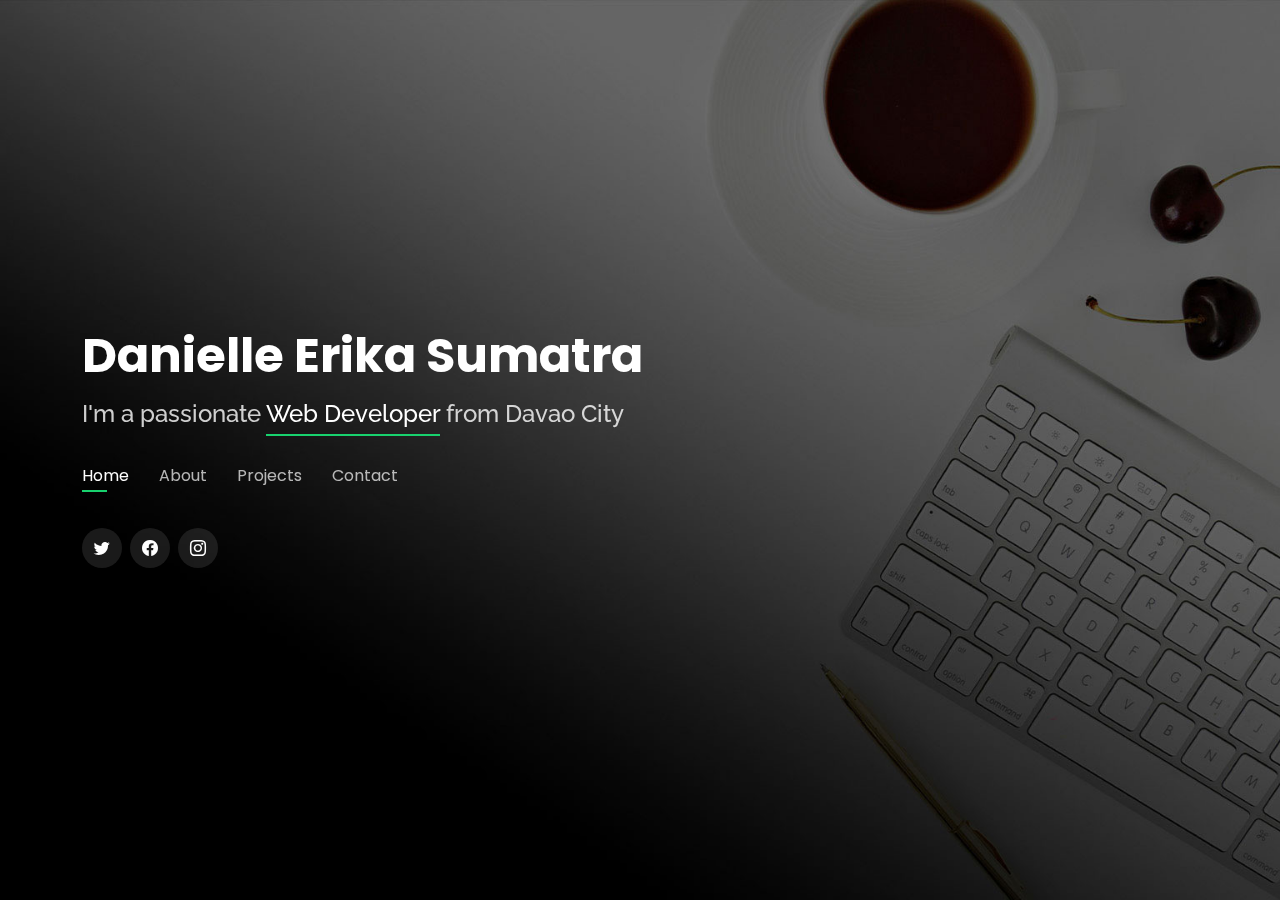
<file: index.html>
<!DOCTYPE html>
<html lang="en">

<head>
  <meta charset="utf-8">
  <meta content="width=device-width, initial-scale=1.0" name="viewport">

  <title>Personal Bootstrap Template</title>
  <meta content="" name="description">
  <meta content="" name="keywords">

  <!-- Favicons -->
  <link href="assets/img/favicon.png" rel="icon">
  <link href="assets/img/apple-touch-icon.png" rel="apple-touch-icon">

  <!-- Google Fonts -->
  <link href="https://fonts.googleapis.com/css?family=Open+Sans:300,300i,400,400i,600,600i,700,700i|Raleway:300,300i,400,400i,500,500i,600,600i,700,700i|Poppins:300,300i,400,400i,500,500i,600,600i,700,700i" rel="stylesheet">

  <!-- Vendor CSS Files -->
  <link href="assets/vendor/bootstrap/css/bootstrap.min.css" rel="stylesheet">
  <link href="assets/vendor/bootstrap-icons/bootstrap-icons.css" rel="stylesheet">
  <link href="assets/vendor/boxicons/css/boxicons.min.css" rel="stylesheet">
  <link href="assets/vendor/glightbox/css/glightbox.min.css" rel="stylesheet">
  <link href="assets/vendor/remixicon/remixicon.css" rel="stylesheet">
  <link href="assets/vendor/swiper/swiper-bundle.min.css" rel="stylesheet">

  <!-- Template Main CSS File -->
  <link href="assets/css/style.css" rel="stylesheet">

  <!-- =======================================================
  * Template Name: Personal
  * Template URL: https://bootstrapmade.com/personal-free-resume-bootstrap-template/
  * Updated: Mar 17 2024 with Bootstrap v5.3.3
  * Author: BootstrapMade.com
  * License: https://bootstrapmade.com/license/
  ======================================================== -->
</head>

<body>

  <!-- ======= Header ======= -->
  <header id="header">
    <div class="container">

      <h1><a href="index.html">Danielle Erika Sumatra</a></h1>
      <!-- Uncomment below if you prefer to use an image logo -->
      <!-- <a href="index.html" class="mr-auto"><img src="assets/img/logo.png" alt="" class="img-fluid"></a> -->
      <h2>I'm a passionate <span>Web Developer</span> from Davao City</h2>

      <nav id="navbar" class="navbar">
        <ul>
          <li><a class="nav-link active" href="#header">Home</a></li>
          <li><a class="nav-link" href="#about">About</a></li>
          <li><a class="nav-link" href="#portfolio">Projects</a></li>
          <li><a class="nav-link" href="#contact">Contact</a></li>
        </ul>
        <i class="bi bi-list mobile-nav-toggle"></i>
      </nav><!-- .navbar -->

      <div class="social-links">
        <a href="https://x.com/ErikaSumatra" target="_blank" class="twitter"><i class="bi bi-twitter"></i></a>
        <a href="https://www.facebook.com/danilleerika.sumatra/?paipv=0&eav=Afb33oWd1m1regZKRNysV-DtY3L5SZ3IUWBatrrFpplivRHPKk-7ZCeq_kKgMK6USbY&_rdr" target="_blank" class="facebook"><i class="bi bi-facebook"></i></a>
        <a href="https://www.instagram.com/ekaaanng/" target="_blank" class="instagram"><i class="bi bi-instagram"></i></a>
      
      </div>

    </div>
  </header><!-- End Header -->



  <!-- ======= About Section ======= -->
  <section id="about" class="about">

    <!-- ======= About Me ======= -->
    <div class="about-me container">

      <div class="section-title">
        <h2>About</h2>
        <p>Learn more about me</p>
      </div>

      <div class="row">
        <div class="col-lg-4" data-aos="fade-right">
          <img src="assets/img/me.jpg" class="img-fluid" alt="">
        </div>
        <div class="col-lg-8 pt-4 pt-lg-0 content" data-aos="fade-left">
          <h3> Web Developer &amp; Graphic Designer</h3>
          <br>
    
          <div class="row">
            <div class="col-lg-6">
              <ul>
                <li><i class="bi bi-chevron-right"></i> <strong>Birthday:</strong> <span>04 November 2001</span></li>
                <li><i class="bi bi-chevron-right"></i> <strong>Website:</strong> <span>www.example.com</span></li>
                <li><i class="bi bi-chevron-right"></i> <strong>Phone:</strong> <span>+123 456 7890</span></li>
                <li><i class="bi bi-chevron-right"></i> <strong>City:</strong> <span>Davao City</span></li>
              </ul>
            </div>
            <div class="col-lg-6">
              <ul>
                <li><i class="bi bi-chevron-right"></i> <strong>Age:</strong> <span>22</span></li>
                <li><i class="bi bi-chevron-right"></i> <strong>Degree:</strong> <span>BSIT</span></li>
                <li><i class="bi bi-chevron-right"></i> <strong>Email:</strong> <span>sumatra.danielleerika@gmail.com</span></li>
                <li><i class="bi bi-chevron-right"></i> <strong>Freelance:</strong> <span>Available</span></li>
              </ul>
            </div>
          </div>
          <br>
          <p>
            As an IT student involves showcasing my problem-solving skills and understanding of digital systems. As a graphic designer, it means demonstrating my Creativity in Visual Storytelling and Design.
          </p>
        </div>
      </div>

    </div><!-- End About Me -->


    <!-- ======= Skills  ======= -->
    <div class="skills container">

      <div class="section-title">
        <h2>Skills</h2>
      </div>

      <div class="row skills-content">

        <div class="col-lg-6">

          <div class="progress">
            <span class="skill">HTML <i class="val">80%</i></span>
            <div class="progress-bar-wrap">
              <div class="progress-bar" role="progressbar" aria-valuenow="80" aria-valuemin="0" aria-valuemax="100"></div>
            </div>
          </div>

          <div class="progress">
            <span class="skill">CSS <i class="val">50%</i></span>
            <div class="progress-bar-wrap">
              <div class="progress-bar" role="progressbar" aria-valuenow="50" aria-valuemin="0" aria-valuemax="100"></div>
            </div>
          </div>

          <div class="progress">
            <span class="skill">JAVA <i class="val">60%</i></span>
            <div class="progress-bar-wrap">
              <div class="progress-bar" role="progressbar" aria-valuenow="60" aria-valuemin="0" aria-valuemax="100"></div>
            </div>
          </div>

        </div>

        <div class="col-lg-6">

          <div class="progress">
            <span class="skill">Abode Illustrator<i class="val">80%</i></span>
            <div class="progress-bar-wrap">
              <div class="progress-bar" role="progressbar" aria-valuenow="80" aria-valuemin="0" aria-valuemax="100"></div>
            </div>
          </div>

          <div class="progress">
            <span class="skill">Adobe Photoshop <i class="val">90%</i></span>
            <div class="progress-bar-wrap">
              <div class="progress-bar" role="progressbar" aria-valuenow="90" aria-valuemin="0" aria-valuemax="100"></div>
            </div>
          </div>

          <div class="progress">
            <span class="skill">Canva <i class="val">70%</i></span>
            <div class="progress-bar-wrap">
              <div class="progress-bar" role="progressbar" aria-valuenow="70" aria-valuemin="0" aria-valuemax="100"></div>
            </div>
          </div>

        </div>

      </div>

    </div>

        </div>
        <div class="swiper-pagination"></div>
      </div>

      <div class="owl-carousel testimonials-carousel">

      </div>

    </div><!-- End Testimonials  -->

  </section><!-- End About Section -->




  <!-- ======= Projects Section ======= -->
  <section id="portfolio" class="portfolio">
    <div class="container">

      <div class="section-title">
        <h2>Portfolio</h2>
        <p>My Works</p>
      </div>

      <div class="row">
        <div class="col-lg-12 d-flex justify-content-center">
          <ul id="portfolio-flters">
            <!-- <li data-filter="*" class="filter-active">Projects</li> -->
          </ul>
        </div>
      </div>

      <div class="row portfolio-container">

        <div class="col-lg-4 col-md-6 portfolio-item filter-app">
          <div class="portfolio-wrap">
            <img src="assets/img/portfolio/portfolio-1.jpg" class="img-fluid" alt="">
            <div class="portfolio-info">
              <h4>WEBSITE</h4>
              <div class="portfolio-links">
                <a href="./assets/img/portfolio/portfolio-1.jpg" data-gallery="portfolioGallery" class="portfolio-lightbox" title="WEBSITE"><i class="bx bx-plus"></i></a>
                <a href="./website.html" data-gallery="portfolioDetailsGallery" data-glightbox="type: external" class="portfolio-details-lightbox" title="Portfolio Details"><i class="bx bx-link"></i></a>
              </div>
            </div>
          </div>
        </div>

        <div class="col-lg-4 col-md-6 portfolio-item filter-web">
          <div class="portfolio-wrap">
            <img src="assets/img/portfolio/portfolio-2.jpg" class="img-fluid" alt="">
            <div class="portfolio-info">
              <h4>LANDING PAGE</h4>
             
              <div class="portfolio-links">
                <a href="assets/img/portfolio/portfolio-2.jpg" data-gallery="portfolioGallery" class="portfolio-lightbox" title="LANDING PAGE"><i class="bx bx-plus"></i></a>
                <a href="landingpage.html" data-gallery="portfolioDetailsGallery" data-glightbox="type: external" class="portfolio-details-lightbox" title="Portfolio Details"><i class="bx bx-link"></i></a>
              </div>
            </div>
          </div>
        </div>

        <div class="col-lg-4 col-md-6 portfolio-item filter-app">
          <div class="portfolio-wrap">
            <img src="assets/img/portfolio/portfolio-3.jpg" class="img-fluid" alt="">
            <div class="portfolio-info">
              <h4>POSTCARD</h4>
             
              <div class="portfolio-links">
                <a href="assets/img/portfolio/portfolio-3.jpg" data-gallery="portfolioGallery" class="portfolio-lightbox" title="POSTCARD"><i class="bx bx-plus"></i></a>
                <a href="Postcard.html" data-gallery="portfolioDetailsGallery" data-glightbox="type: external" class="portfolio-details-lightbox" title="Portfolio Details"><i class="bx bx-link"></i></a>
              </div>
            </div>
          </div>
        </div>

        <div class="col-lg-4 col-md-6 portfolio-item filter-card">
          <div class="portfolio-wrap">
            <img src="assets/img/portfolio/portfolio-4.jpg" class="img-fluid" alt="">
            <div class="portfolio-info">
              <h4>LOGO</h4>
              
              <div class="portfolio-links">
                <a href="assets/img/portfolio/portfolio-4.jpg" data-gallery="portfolioGallery" class="portfolio-lightbox" title="LOGO"><i class="bx bx-plus"></i></a>
                <a href="logo.html" data-gallery="portfolioDetailsGallery" data-glightbox="type: external" class="portfolio-details-lightbox" title="Portfolio Details"><i class="bx bx-link"></i></a>
              </div>
            </div>
          </div>
        </div>

        <div class="col-lg-4 col-md-6 portfolio-item filter-web">
          <div class="portfolio-wrap">
            <img src="assets/img/portfolio/portfolio-5.jpg" class="img-fluid" alt="">
            <div class="portfolio-info">
              <h4>BIO DATA</h4>
              
              <div class="portfolio-links">
                <a href="assets/img/portfolio/portfolio-5.jpg" data-gallery="portfolioGallery" class="portfolio-lightbox" title="BIO DATA"><i class="bx bx-plus"></i></a>
                <a href="Biodata.html" data-gallery="portfolioDetailsGallery" data-glightbox="type: external" class="portfolio-details-lightbox" title="Portfolio Details"><i class="bx bx-link"></i></a>
              </div>
            </div>
          </div>
        </div>

        <div class="col-lg-4 col-md-6 portfolio-item filter-app">
          <div class="portfolio-wrap">
            <img src="assets/img/portfolio/portfolio-6.jpg" class="img-fluid" alt="">
            <div class="portfolio-info">
              <h4>JAVA PROGRAMMING</h4>
          
              <div class="portfolio-links">
                <a href="assets/img/portfolio/portfolio-6.jpg" data-gallery="portfolioGallery" class="portfolio-lightbox" title="GUI JAVA PROGRAMMING"><i class="bx bx-plus"></i></a>
                <a href="java.html" data-gallery="portfolioDetailsGallery" data-glightbox="type: external" class="portfolio-details-lightbox" title="Portfolio Details"><i class="bx bx-link"></i></a>
              </div>
            </div>
          </div>
        </div>

       
      </div>

    </div>
  </section><!-- End Portfolio Section -->




  <!-- ======= Contact Section ======= -->
  <section id="contact" class="contact">
    <div class="container">

      <div class="section-title">
        <h2>Contact</h2>
        <p>Contact Me</p>
      </div>

      <div class="row mt-2">

        <div class="col-md-6 d-flex align-items-stretch">
          <div class="info-box">
            <i class="bx bx-map"></i>
            <h3>My Address</h3>
            <p>Purok 24 Sagrada Familia Malagamot Panacan Davao City</p>
          </div>
        </div>

        <div class="col-md-6 mt-4 mt-md-0 d-flex align-items-stretch">
          <div class="info-box">
            <i class="bx bx-share-alt"></i>
            <h3>Social Profiles</h3>
            <div class="social-links">
              <a href="https://x.com/ErikaSumatra" target="_blank" class="twitter"><i class="bi bi-twitter"></i></a>
              <a href="https://www.facebook.com/danilleerika.sumatra/?paipv=0&eav=Afb33oWd1m1regZKRNysV-DtY3L5SZ3IUWBatrrFpplivRHPKk-7ZCeq_kKgMK6USbY&_rdr" target="_blank" class="facebook"><i class="bi bi-facebook"></i></a>
              <a href="https://www.instagram.com/ekaaanng/" target="_blank" class="instagram"><i class="bi bi-instagram"></i></a>
            </div>
          </div>
        </div>

        <div class="col-md-6 mt-4 d-flex align-items-stretch">
          <div class="info-box">
            <i class="bx bx-envelope"></i>
            <h3>Email Me</h3>
            <p>sumatra.danielleerika@gmail.com</p>
          </div>
        </div>
        <div class="col-md-6 mt-4 d-flex align-items-stretch">
          <div class="info-box">
            <i class="bx bx-phone-call"></i>
            <h3>Call Me</h3>
            <p>+1 5589 55488 55</p>
          </div>
        </div>
      </div>

      <form action="forms/contact.php" method="post" role="form" class="php-email-form mt-4">
        <div class="row">
          <div class="col-md-6 form-group">
            <input type="text" name="name" class="form-control" id="name" placeholder="Your Name" required>
          </div>
          <div class="col-md-6 form-group mt-3 mt-md-0">
            <input type="email" class="form-control" name="email" id="email" placeholder="Your Email" required>
          </div>
        </div>
        <div class="form-group mt-3">
          <input type="text" class="form-control" name="subject" id="subject" placeholder="Subject" required>
        </div>
        <div class="form-group mt-3">
          <textarea class="form-control" name="message" rows="5" placeholder="Message" required></textarea>
        </div>
        <div class="my-3">
          <div class="loading">Loading</div>
          <div class="error-message"></div>
          <div class="sent-message">Your message has been sent. Thank you!</div>
        </div>
        <div class="text-center"><button type="submit">Send Message</button></div>
      </form>

    </div>
  </section><!-- End Contact Section -->

  <div class="credits">
    <!-- All the links in the footer should remain intact. -->
    <!-- You can delete the links only if you purchased the pro version. -->
    <!-- Licensing information: https://bootstrapmade.com/license/ -->
    <!-- Purchase the pro version with working PHP/AJAX contact form: https://bootstrapmade.com/personal-free-resume-bootstrap-template/ -->
    <!-- Designed by <a href="https://bootstrapmade.com/"></a> -->
  </div>




  <!-- Vendor JS Files -->
  <script src="assets/vendor/purecounter/purecounter_vanilla.js"></script>
  <script src="assets/vendor/bootstrap/js/bootstrap.bundle.min.js"></script>
  <script src="assets/vendor/glightbox/js/glightbox.min.js"></script>
  <script src="assets/vendor/isotope-layout/isotope.pkgd.min.js"></script>
  <script src="assets/vendor/swiper/swiper-bundle.min.js"></script>
  <script src="assets/vendor/waypoints/noframework.waypoints.js"></script>
  <script src="assets/vendor/php-email-form/validate.js"></script>

  <!-- Template Main JS File -->
  <script src="assets/js/main.js"></script>

</body>

</html>
</file>
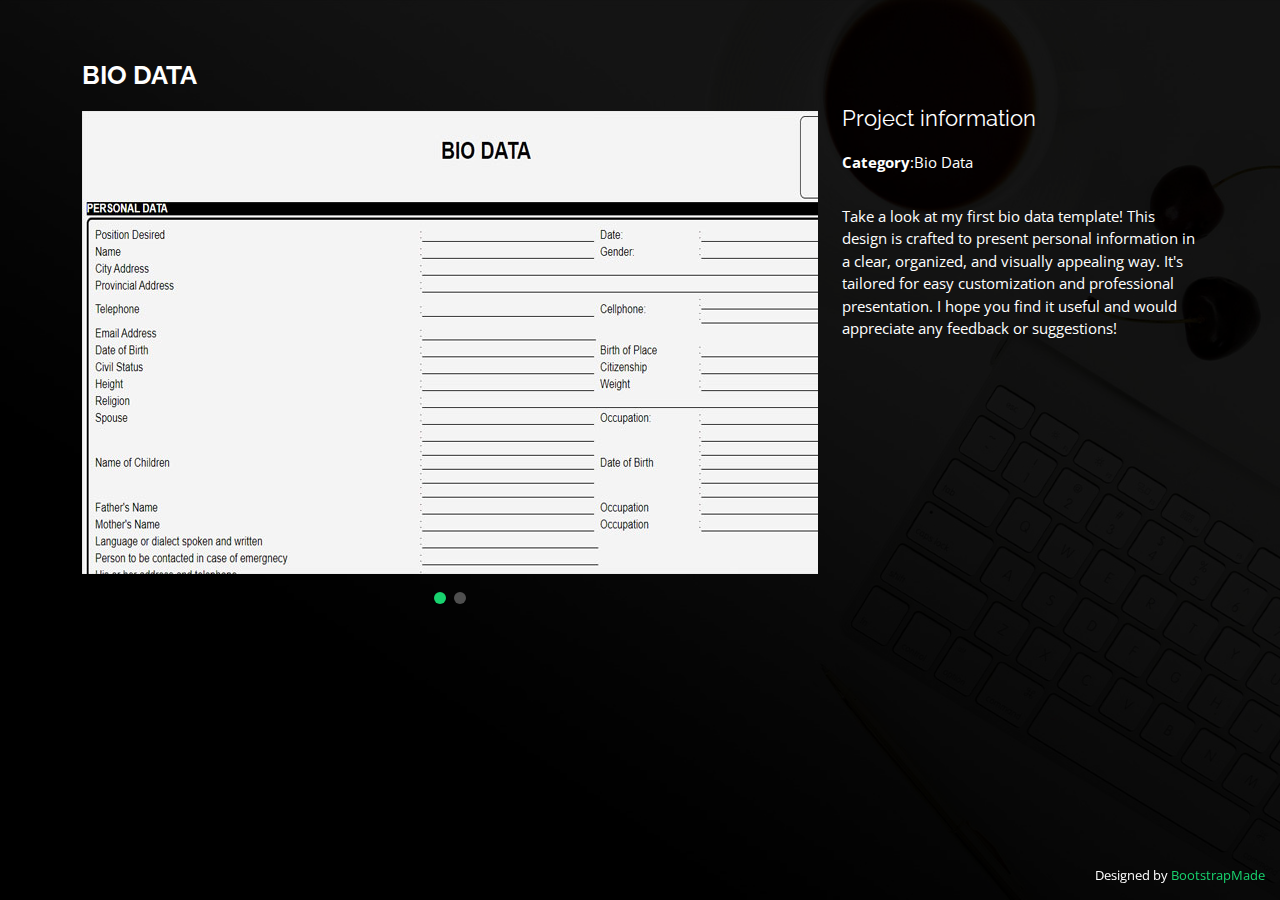
<file: Biodata.html>
<!DOCTYPE html>
<html lang="en">

<head>
  <meta charset="utf-8">
  <meta content="width=device-width, initial-scale=1.0" name="viewport">

  <title>Portfolio Details - Personal Bootstrap Template</title>
  <meta content="" name="description">
  <meta content="" name="keywords">

  <!-- Favicons -->
  <link href="assets/img/favicon.png" rel="icon">
  <link href="assets/img/apple-touch-icon.png" rel="apple-touch-icon">

  <!-- Google Fonts -->
  <link href="https://fonts.googleapis.com/css?family=Open+Sans:300,300i,400,400i,600,600i,700,700i|Raleway:300,300i,400,400i,500,500i,600,600i,700,700i|Poppins:300,300i,400,400i,500,500i,600,600i,700,700i" rel="stylesheet">

  <!-- Vendor CSS Files -->
  <link href="assets/vendor/bootstrap/css/bootstrap.min.css" rel="stylesheet">
  <link href="assets/vendor/bootstrap-icons/bootstrap-icons.css" rel="stylesheet">
  <link href="assets/vendor/boxicons/css/boxicons.min.css" rel="stylesheet">
  <link href="assets/vendor/glightbox/css/glightbox.min.css" rel="stylesheet">
  <link href="assets/vendor/remixicon/remixicon.css" rel="stylesheet">
  <link href="assets/vendor/swiper/swiper-bundle.min.css" rel="stylesheet">

  <!-- Template Main CSS File -->
  <link href="assets/css/style.css" rel="stylesheet">

  <!-- =======================================================
  * Template Name: Personal
  * Template URL: https://bootstrapmade.com/personal-free-resume-bootstrap-template/
  * Updated: Mar 17 2024 with Bootstrap v5.3.3
  * Author: BootstrapMade.com
  * License: https://bootstrapmade.com/license/
  ======================================================== -->
</head>

<body>

  <main id="main">

    <!-- ======= Portfolio Details ======= -->
    <div id="portfolio-details" class="portfolio-details">
      <div class="container">

        <div class="row">

          <div class="col-lg-8">
            <h2 class="portfolio-title">BIO DATA</h2>

            <div class="portfolio-details-slider swiper">
              <div class="swiper-wrapper align-items-center">

                <div class="swiper-slide">
                  <img src="./assets/img/Bio data/Biodata1.jpg" alt="">
                </div>

                <div class="swiper-slide">
                  <img src="./assets/img/Bio data/Biodata2.jpg" alt="">
                </div>

              </div>
              <div class="swiper-pagination"></div>
            </div>

          </div>

          <div class="col-lg-4 portfolio-info">
            <h3>Project information</h3>
            <ul>
              <li><strong>Category</strong>:Bio Data</li>
            </ul>

            <p>
                Take a look at my first bio data template! This design is crafted to present personal information in a clear, organized, and visually appealing way. It's tailored for easy customization and professional presentation. I hope you find it useful and would appreciate any feedback or suggestions!
            </p>
          </div>

        </div>

      </div>
    </div><!-- End Portfolio Details -->

  </main><!-- End #main -->

  <div class="credits">
    <!-- All the links in the footer should remain intact. -->
    <!-- You can delete the links only if you purchased the pro version. -->
    <!-- Licensing information: https://bootstrapmade.com/license/ -->
    <!-- Purchase the pro version with working PHP/AJAX contact form: https://bootstrapmade.com/personal-free-resume-bootstrap-template/ -->
    Designed by <a href="https://bootstrapmade.com/">BootstrapMade</a>
  </div>

  <!-- Vendor JS Files -->
  <script src="assets/vendor/purecounter/purecounter_vanilla.js"></script>
  <script src="assets/vendor/bootstrap/js/bootstrap.bundle.min.js"></script>
  <script src="assets/vendor/glightbox/js/glightbox.min.js"></script>
  <script src="assets/vendor/isotope-layout/isotope.pkgd.min.js"></script>
  <script src="assets/vendor/swiper/swiper-bundle.min.js"></script>
  <script src="assets/vendor/waypoints/noframework.waypoints.js"></script>
  <script src="assets/vendor/php-email-form/validate.js"></script>

  <!-- Template Main JS File -->
  <script src="assets/js/main.js"></script>

</body>

</html>
</file>
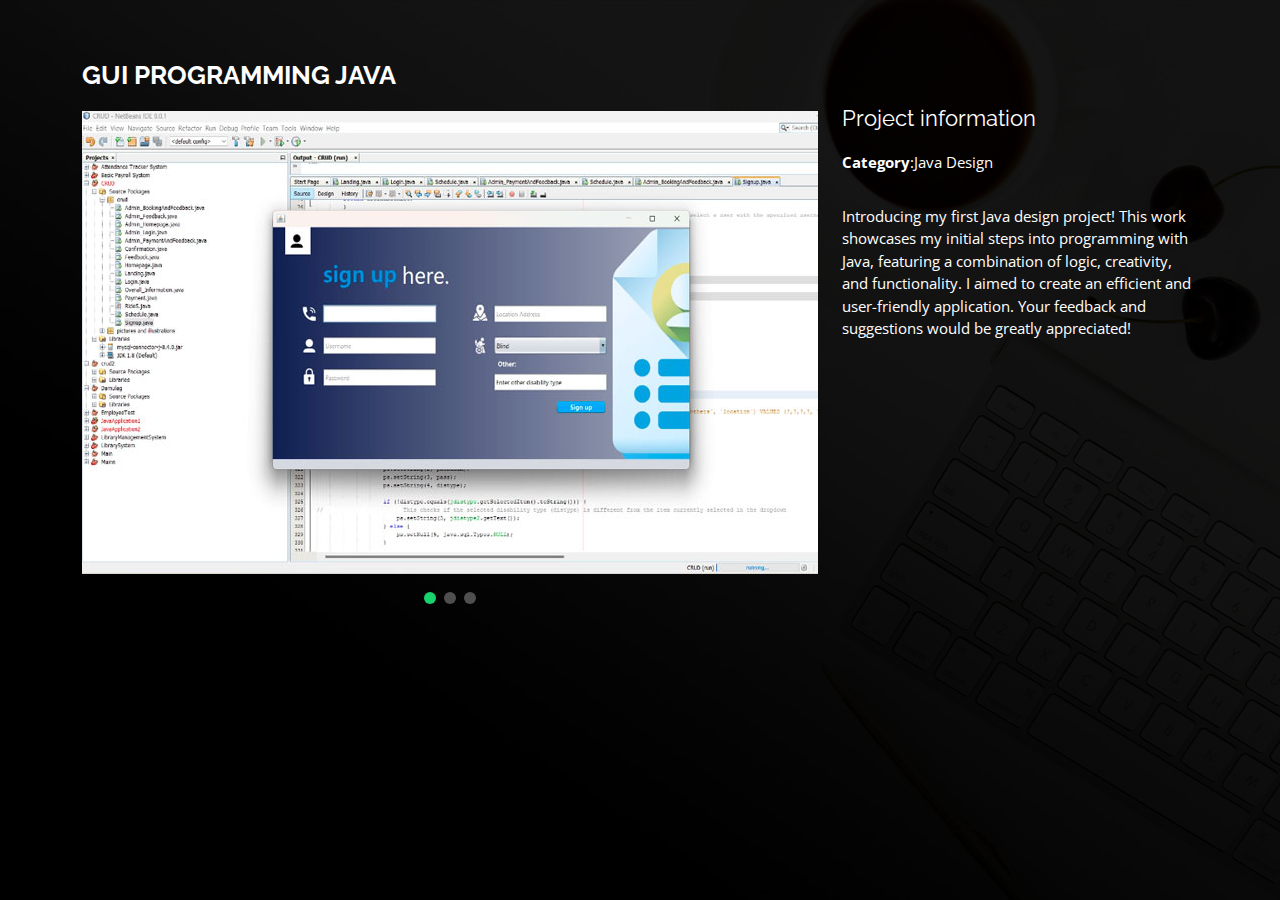
<file: java.html>
<!DOCTYPE html>
<html lang="en">

<head>
  <meta charset="utf-8">
  <meta content="width=device-width, initial-scale=1.0" name="viewport">

  <title>Sumatra</title>
  <meta content="" name="description">
  <meta content="" name="keywords">

  <!-- Favicons -->
  <link href="assets/img/favicon.png" rel="icon">
  <link href="assets/img/apple-touch-icon.png" rel="apple-touch-icon">

  <!-- Google Fonts -->
  <link href="https://fonts.googleapis.com/css?family=Open+Sans:300,300i,400,400i,600,600i,700,700i|Raleway:300,300i,400,400i,500,500i,600,600i,700,700i|Poppins:300,300i,400,400i,500,500i,600,600i,700,700i" rel="stylesheet">

  <!-- Vendor CSS Files -->
  <link href="assets/vendor/bootstrap/css/bootstrap.min.css" rel="stylesheet">
  <link href="assets/vendor/bootstrap-icons/bootstrap-icons.css" rel="stylesheet">
  <link href="assets/vendor/boxicons/css/boxicons.min.css" rel="stylesheet">
  <link href="assets/vendor/glightbox/css/glightbox.min.css" rel="stylesheet">
  <link href="assets/vendor/remixicon/remixicon.css" rel="stylesheet">
  <link href="assets/vendor/swiper/swiper-bundle.min.css" rel="stylesheet">

  <!-- Template Main CSS File -->
  <link href="assets/css/style.css" rel="stylesheet">

  <!-- =======================================================
  * Template Name: Personal
  * Template URL: https://bootstrapmade.com/personal-free-resume-bootstrap-template/
  * Updated: Mar 17 2024 with Bootstrap v5.3.3
  * Author: BootstrapMade.com
  * License: https://bootstrapmade.com/license/
  ======================================================== -->
</head>

<body>

  <main id="main">

    <!-- ======= Portfolio Details ======= -->
    <div id="portfolio-details" class="portfolio-details">
      <div class="container">

        <div class="row">

          <div class="col-lg-8">
            <h2 class="portfolio-title">GUI PROGRAMMING JAVA</h2>

            <div class="portfolio-details-slider swiper">
              <div class="swiper-wrapper align-items-center">

                <div class="swiper-slide">
                  <img src="./assets/img/programming/java1.jpg" alt="">
                </div>

                <div class="swiper-slide">
                  <img src="./assets/img/programming/java2.jpg" alt="">
                </div>

                <div class="swiper-slide">
                  <img src="./assets/img/programming/java3.jpg" alt="">
                </div>

              </div>
              <div class="swiper-pagination"></div>
            </div>

          </div>

          <div class="col-lg-4 portfolio-info">
            <h3>Project information</h3>
            <ul>
              <li><strong>Category</strong>:Java Design</li>

            </ul>

            <p>
                Introducing my first Java design project! This work showcases my initial steps into programming with Java, featuring a combination of logic, creativity, and functionality. I aimed to create an efficient and user-friendly application. Your feedback and suggestions would be greatly appreciated!
            </p>
          </div>

        </div>

      </div>
    </div><!-- End Portfolio Details -->

  </main><!-- End #main -->

  <div class="credits">
    <!-- All the links in the footer should remain intact. -->
    <!-- You can delete the links only if you purchased the pro version. -->
    <!-- Licensing information: https://bootstrapmade.com/license/ -->
    <!-- Purchase the pro version with working PHP/AJAX contact form: https://bootstrapmade.com/personal-free-resume-bootstrap-template/ -->
    <!-- Designed by <a href="https://bootstrapmade.com/">BootstrapMade</a> -->
  </div>

  <!-- Vendor JS Files -->
  <script src="assets/vendor/purecounter/purecounter_vanilla.js"></script>
  <script src="assets/vendor/bootstrap/js/bootstrap.bundle.min.js"></script>
  <script src="assets/vendor/glightbox/js/glightbox.min.js"></script>
  <script src="assets/vendor/isotope-layout/isotope.pkgd.min.js"></script>
  <script src="assets/vendor/swiper/swiper-bundle.min.js"></script>
  <script src="assets/vendor/waypoints/noframework.waypoints.js"></script>
  <script src="assets/vendor/php-email-form/validate.js"></script>

  <!-- Template Main JS File -->
  <script src="assets/js/main.js"></script>

</body>

</html>
</file>
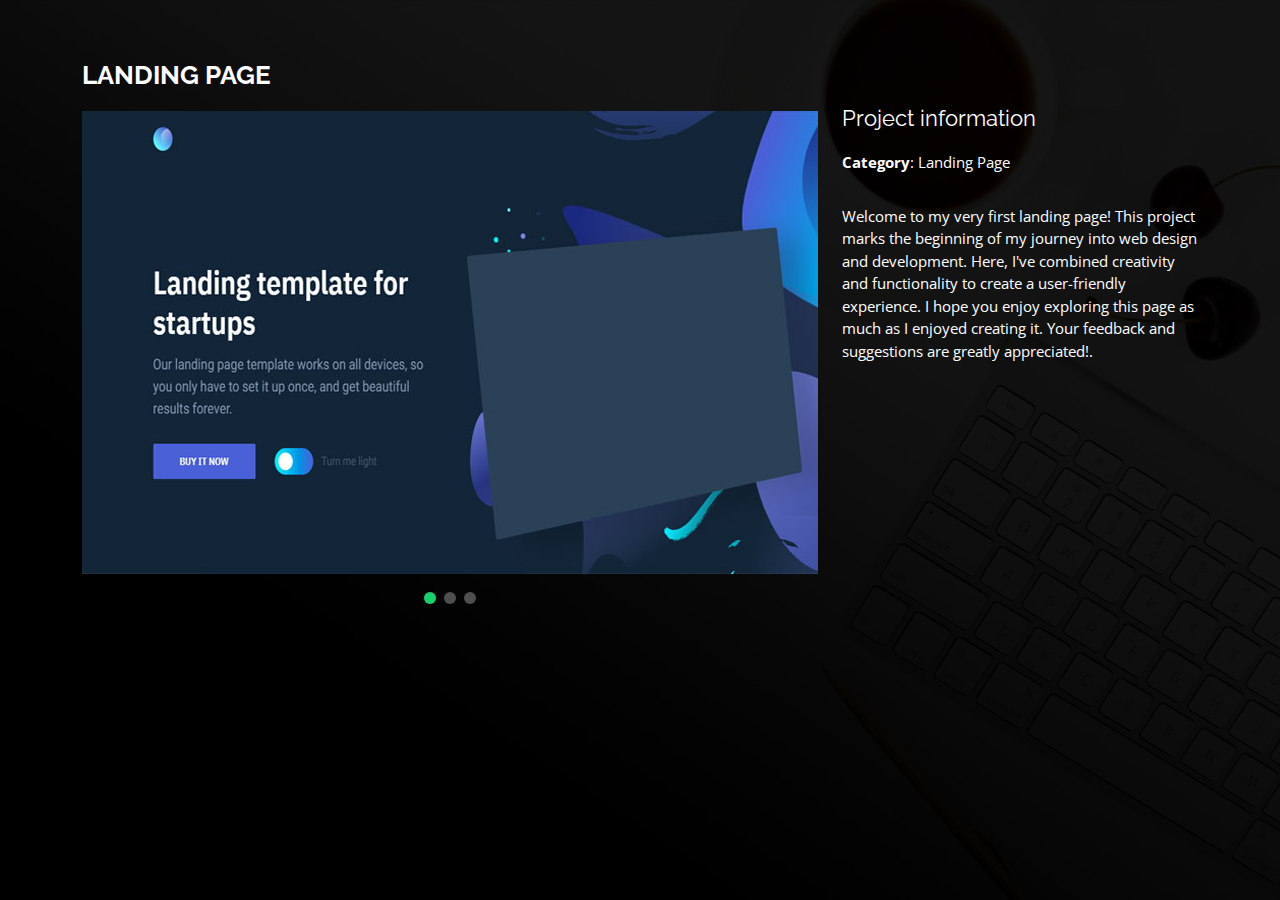
<file: landingpage.html>
<!DOCTYPE html>
<html lang="en">

<head>
  <meta charset="utf-8">
  <meta content="width=device-width, initial-scale=1.0" name="viewport">

  <title>Sumatra</title>
  <meta content="" name="description">
  <meta content="" name="keywords">

  <!-- Favicons -->
  <link href="assets/img/favicon.png" rel="icon">
  <link href="assets/img/apple-touch-icon.png" rel="apple-touch-icon">

  <!-- Google Fonts -->
  <link href="https://fonts.googleapis.com/css?family=Open+Sans:300,300i,400,400i,600,600i,700,700i|Raleway:300,300i,400,400i,500,500i,600,600i,700,700i|Poppins:300,300i,400,400i,500,500i,600,600i,700,700i" rel="stylesheet">

  <!-- Vendor CSS Files -->
  <link href="assets/vendor/bootstrap/css/bootstrap.min.css" rel="stylesheet">
  <link href="assets/vendor/bootstrap-icons/bootstrap-icons.css" rel="stylesheet">
  <link href="assets/vendor/boxicons/css/boxicons.min.css" rel="stylesheet">
  <link href="assets/vendor/glightbox/css/glightbox.min.css" rel="stylesheet">
  <link href="assets/vendor/remixicon/remixicon.css" rel="stylesheet">
  <link href="assets/vendor/swiper/swiper-bundle.min.css" rel="stylesheet">

  <!-- Template Main CSS File -->
  <link href="assets/css/style.css" rel="stylesheet">

  <!-- =======================================================
  * Template Name: Personal
  * Template URL: https://bootstrapmade.com/personal-free-resume-bootstrap-template/
  * Updated: Mar 17 2024 with Bootstrap v5.3.3
  * Author: BootstrapMade.com
  * License: https://bootstrapmade.com/license/
  ======================================================== -->
</head>

<body>

  <main id="main">

    <!-- ======= Portfolio Details ======= -->
    <div id="portfolio-details" class="portfolio-details">
      <div class="container">

        <div class="row">

          <div class="col-lg-8">
            <h2 class="portfolio-title">LANDING PAGE</h2>

            <div class="portfolio-details-slider swiper">
              <div class="swiper-wrapper align-items-center">

                <div class="swiper-slide">
                  <img src="./assets/img/landing page/landingpage1.jpg" alt="">
                </div>

                <div class="swiper-slide">
                  <img src="./assets/img/landing page/landingpage2.jpg" alt="">
                </div>

                <div class="swiper-slide">
                  <img src="./assets/img/landing page/landingpage3.jpg" alt="">
                </div>

              </div>
              <div class="swiper-pagination"></div>
            </div>

          </div>

          <div class="col-lg-4 portfolio-info">
            <h3>Project information</h3>
            <ul>
              <li><strong>Category</strong>: Landing Page</li>
            </ul>

            <p>
                Welcome to my very first landing page! This project marks the beginning of my journey into web design and development. Here, I've combined creativity and functionality to create a user-friendly experience. I hope you enjoy exploring this page as much as I enjoyed creating it. Your feedback and suggestions are greatly appreciated!.
            </p>
          </div>

        </div>

      </div>
    </div><!-- End Portfolio Details -->

  </main><!-- End #main -->

  <div class="credits">
    <!-- All the links in the footer should remain intact. -->
    <!-- You can delete the links only if you purchased the pro version. -->
    <!-- Licensing information: https://bootstrapmade.com/license/ -->
    <!-- Purchase the pro version with working PHP/AJAX contact form: https://bootstrapmade.com/personal-free-resume-bootstrap-template/ -->
    <!-- Designed by <a href="https://bootstrapmade.com/">BootstrapMade</a> -->
  </div>

  <!-- Vendor JS Files -->
  <script src="assets/vendor/purecounter/purecounter_vanilla.js"></script>
  <script src="assets/vendor/bootstrap/js/bootstrap.bundle.min.js"></script>
  <script src="assets/vendor/glightbox/js/glightbox.min.js"></script>
  <script src="assets/vendor/isotope-layout/isotope.pkgd.min.js"></script>
  <script src="assets/vendor/swiper/swiper-bundle.min.js"></script>
  <script src="assets/vendor/waypoints/noframework.waypoints.js"></script>
  <script src="assets/vendor/php-email-form/validate.js"></script>

  <!-- Template Main JS File -->
  <script src="assets/js/main.js"></script>

</body>

</html>
</file>
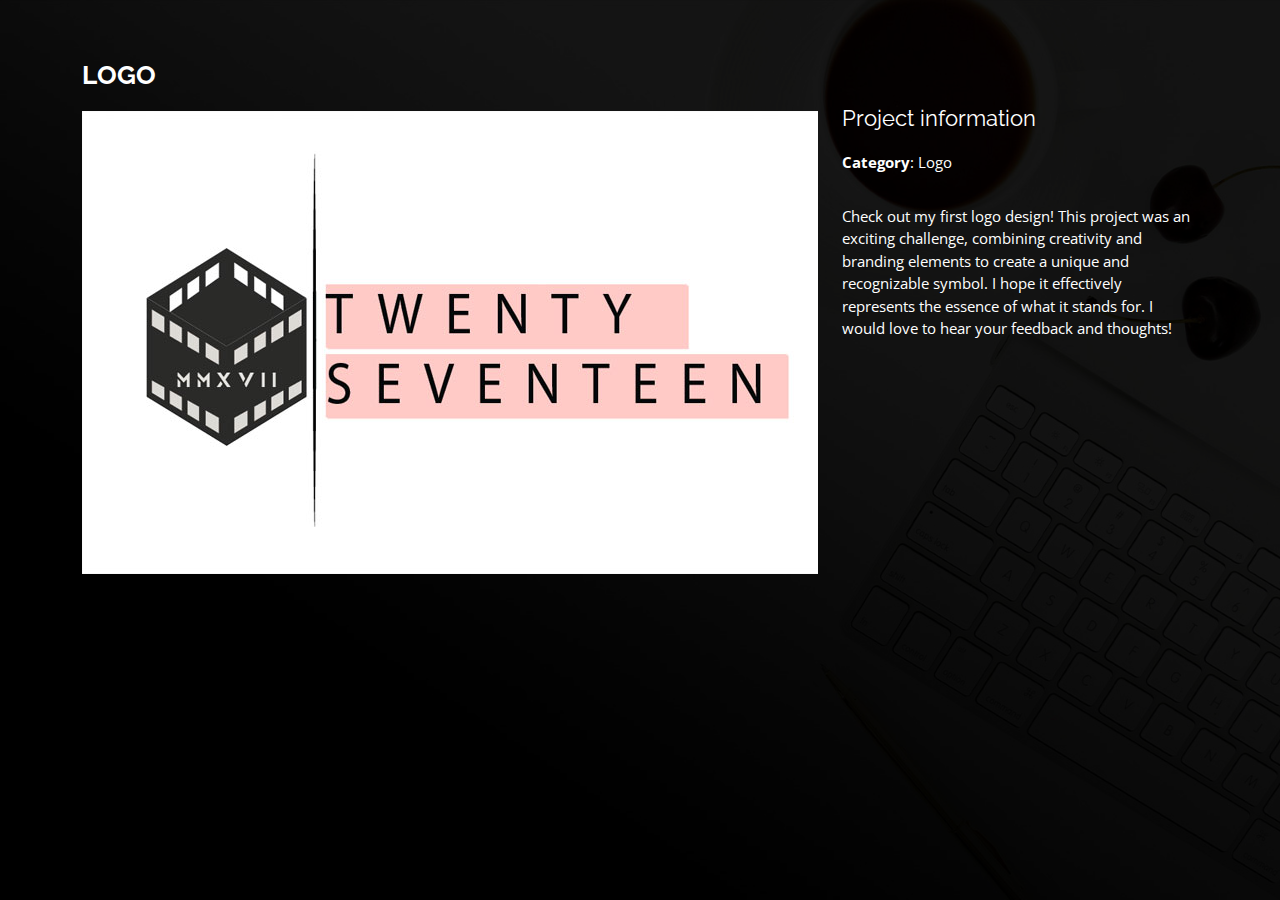
<file: logo.html>
<!DOCTYPE html>
<html lang="en">

<head>
  <meta charset="utf-8">
  <meta content="width=device-width, initial-scale=1.0" name="viewport">

  <title>Sumatra</title>
  <meta content="" name="description">
  <meta content="" name="keywords">

  <!-- Favicons -->
  <link href="assets/img/favicon.png" rel="icon">
  <link href="assets/img/apple-touch-icon.png" rel="apple-touch-icon">

  <!-- Google Fonts -->
  <link href="https://fonts.googleapis.com/css?family=Open+Sans:300,300i,400,400i,600,600i,700,700i|Raleway:300,300i,400,400i,500,500i,600,600i,700,700i|Poppins:300,300i,400,400i,500,500i,600,600i,700,700i" rel="stylesheet">

  <!-- Vendor CSS Files -->
  <link href="assets/vendor/bootstrap/css/bootstrap.min.css" rel="stylesheet">
  <link href="assets/vendor/bootstrap-icons/bootstrap-icons.css" rel="stylesheet">
  <link href="assets/vendor/boxicons/css/boxicons.min.css" rel="stylesheet">
  <link href="assets/vendor/glightbox/css/glightbox.min.css" rel="stylesheet">
  <link href="assets/vendor/remixicon/remixicon.css" rel="stylesheet">
  <link href="assets/vendor/swiper/swiper-bundle.min.css" rel="stylesheet">

  <!-- Template Main CSS File -->
  <link href="assets/css/style.css" rel="stylesheet">

  <!-- =======================================================
  * Template Name: Personal
  * Template URL: https://bootstrapmade.com/personal-free-resume-bootstrap-template/
  * Updated: Mar 17 2024 with Bootstrap v5.3.3
  * Author: BootstrapMade.com
  * License: https://bootstrapmade.com/license/
  ======================================================== -->
</head>

<body>

  <main id="main">

    <!-- ======= Portfolio Details ======= -->
    <div id="portfolio-details" class="portfolio-details">
      <div class="container">

        <div class="row">

          <div class="col-lg-8">
            <h2 class="portfolio-title">LOGO</h2>

            <div class="portfolio-details-slider swiper">
              <div class="swiper-wrapper align-items-center">

                <div class="swiper-slide">
                  <img src="./assets/img/LOGO/LOGO1.jpg" alt="">
                </div>

              </div>
              <div class="swiper-pagination"></div>
            </div>

          </div>

          <div class="col-lg-4 portfolio-info">
            <h3>Project information</h3>
            <ul>
              <li><strong>Category</strong>: Logo</li>

            </ul>

            <p>
                Check out my first logo design! This project was an exciting challenge, combining creativity and branding elements to create a unique and recognizable symbol. I hope it effectively represents the essence of what it stands for. I would love to hear your feedback and thoughts!
            </p>
          </div>

        </div>

      </div>
    </div><!-- End Portfolio Details -->

  </main><!-- End #main -->

  <div class="credits">
    <!-- All the links in the footer should remain intact. -->
    <!-- You can delete the links only if you purchased the pro version. -->
    <!-- Licensing information: https://bootstrapmade.com/license/ -->
    <!-- Purchase the pro version with working PHP/AJAX contact form: https://bootstrapmade.com/personal-free-resume-bootstrap-template/ -->
    <!-- Designed by <a href="https://bootstrapmade.com/">BootstrapMade</a> -->
  </div>

  <!-- Vendor JS Files -->
  <script src="assets/vendor/purecounter/purecounter_vanilla.js"></script>
  <script src="assets/vendor/bootstrap/js/bootstrap.bundle.min.js"></script>
  <script src="assets/vendor/glightbox/js/glightbox.min.js"></script>
  <script src="assets/vendor/isotope-layout/isotope.pkgd.min.js"></script>
  <script src="assets/vendor/swiper/swiper-bundle.min.js"></script>
  <script src="assets/vendor/waypoints/noframework.waypoints.js"></script>
  <script src="assets/vendor/php-email-form/validate.js"></script>

  <!-- Template Main JS File -->
  <script src="assets/js/main.js"></script>

</body>

</html>
</file>
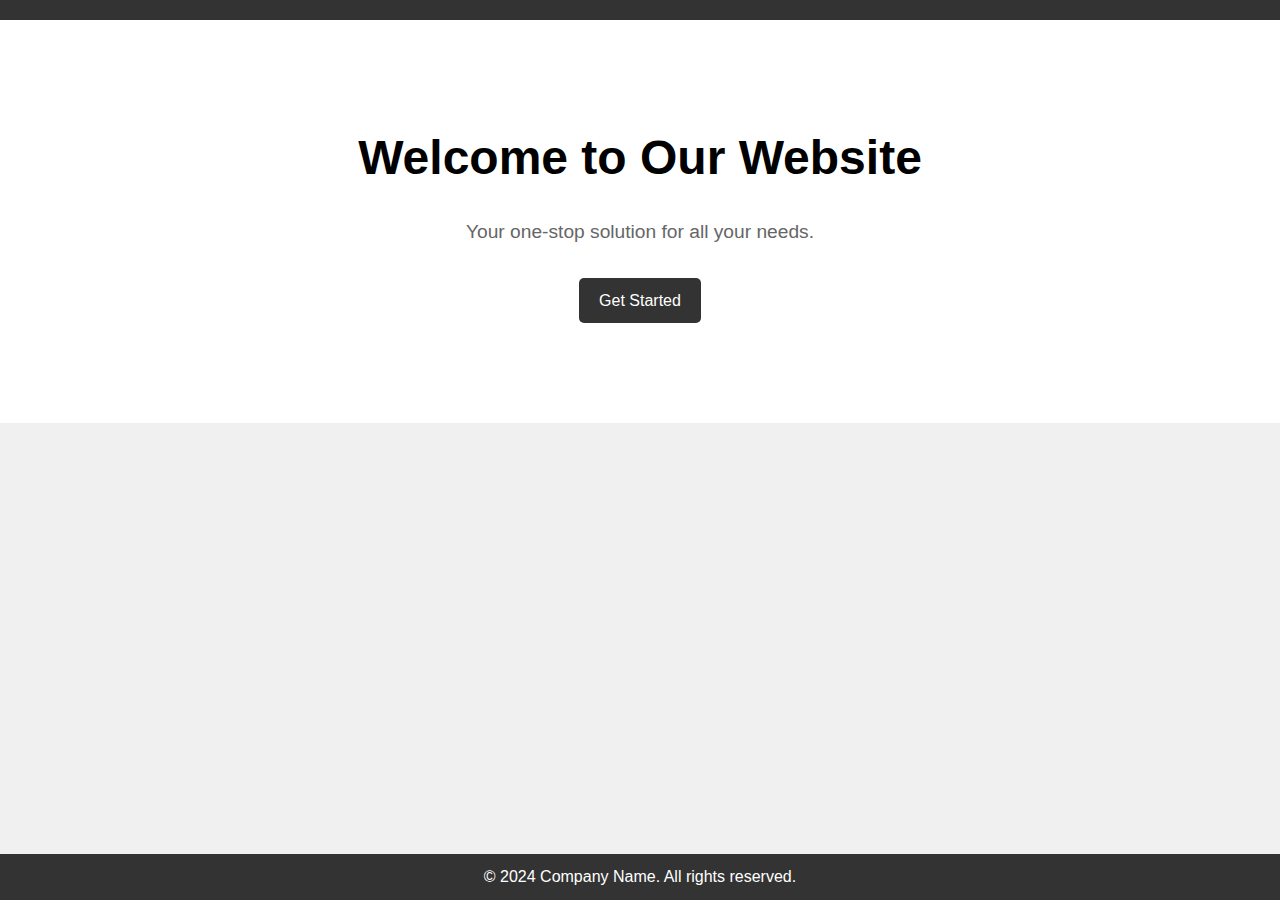
<file: lp.html>
<!DOCTYPE html>
<html lang="en">
  <head>
    <meta charset="UTF-8" />
    <meta name="viewport" content="width=device-width, initial-scale=1.0" />
    <title>Simple Landing Page</title>
    <link rel="stylesheet" href="lp.css" />
  </head>
  <body>
    <header>
      <div class="container">
        <h1>Company Name</h1>
        <nav>
          <ul>
            <li><a href="#">Home</a></li>
            <li><a href="#">About</a></li>
            <li><a href="#">Services</a></li>
            <li><a href="#">Contact</a></li>
          </ul>
        </nav>
      </div>
    </header>

    <section class="hero">
      <div class="container">
        <h2>Welcome to Our Website</h2>
        <p>Your one-stop solution for all your needs.</p>
        <a href="#" class="cta-button">Get Started</a>
      </div>
    </section>

    <footer>
      <div class="container">
        <p>&copy; 2024 Company Name. All rights reserved.</p>
      </div>
    </footer>
  </body>
</html>
</file>
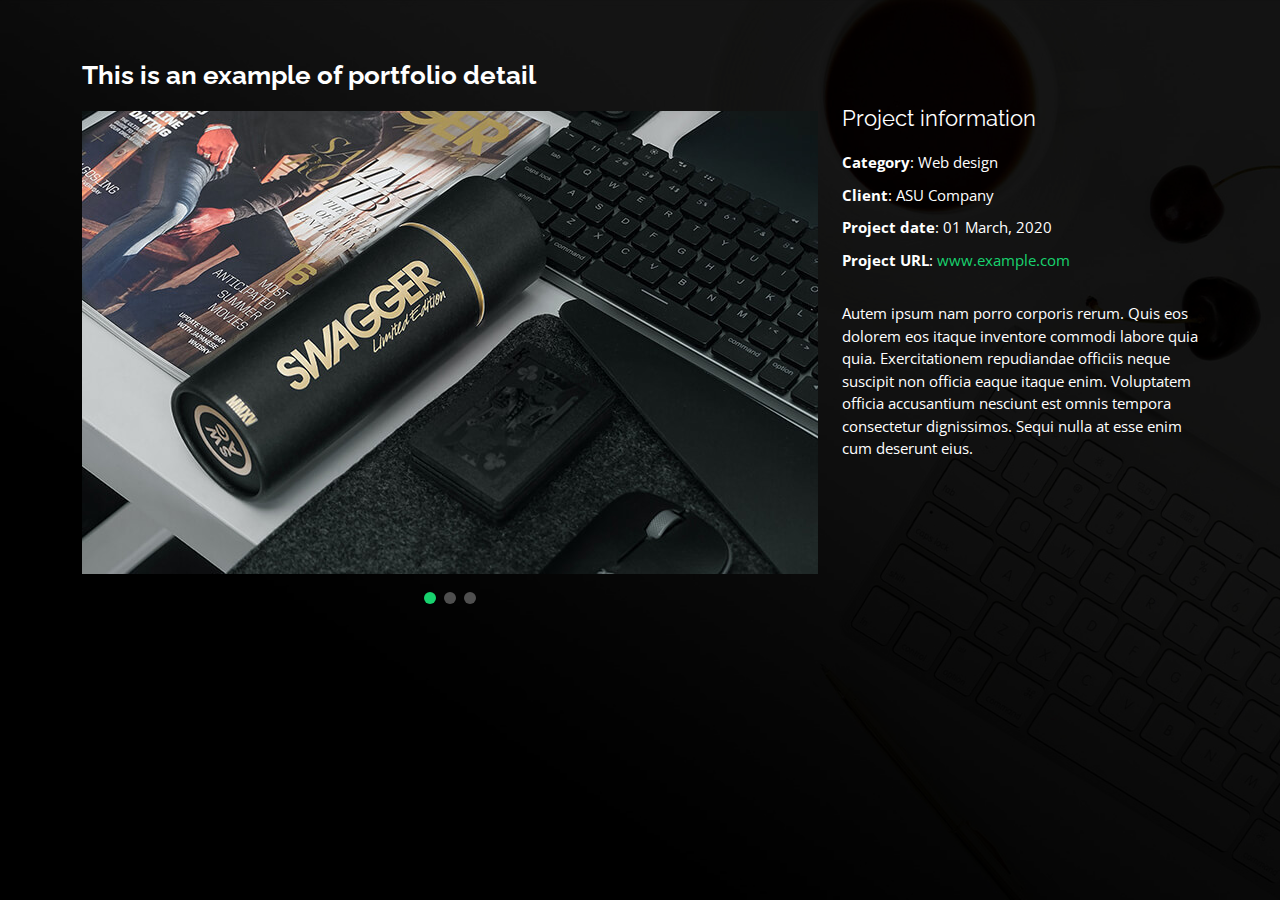
<file: portfolio-details.html>
<!DOCTYPE html>
<html lang="en">

<head>
  <meta charset="utf-8">
  <meta content="width=device-width, initial-scale=1.0" name="viewport">

  <title>Sumatra</title>
  <meta content="" name="description">
  <meta content="" name="keywords">

  <!-- Favicons -->
  <link href="assets/img/favicon.png" rel="icon">
  <link href="assets/img/apple-touch-icon.png" rel="apple-touch-icon">

  <!-- Google Fonts -->
  <link href="https://fonts.googleapis.com/css?family=Open+Sans:300,300i,400,400i,600,600i,700,700i|Raleway:300,300i,400,400i,500,500i,600,600i,700,700i|Poppins:300,300i,400,400i,500,500i,600,600i,700,700i" rel="stylesheet">

  <!-- Vendor CSS Files -->
  <link href="assets/vendor/bootstrap/css/bootstrap.min.css" rel="stylesheet">
  <link href="assets/vendor/bootstrap-icons/bootstrap-icons.css" rel="stylesheet">
  <link href="assets/vendor/boxicons/css/boxicons.min.css" rel="stylesheet">
  <link href="assets/vendor/glightbox/css/glightbox.min.css" rel="stylesheet">
  <link href="assets/vendor/remixicon/remixicon.css" rel="stylesheet">
  <link href="assets/vendor/swiper/swiper-bundle.min.css" rel="stylesheet">

  <!-- Template Main CSS File -->
  <link href="assets/css/style.css" rel="stylesheet">

  <!-- =======================================================
  * Template Name: Personal
  * Template URL: https://bootstrapmade.com/personal-free-resume-bootstrap-template/
  * Updated: Mar 17 2024 with Bootstrap v5.3.3
  * Author: BootstrapMade.com
  * License: https://bootstrapmade.com/license/
  ======================================================== -->
</head>

<body>

  <main id="main">

    <!-- ======= Portfolio Details ======= -->
    <div id="portfolio-details" class="portfolio-details">
      <div class="container">

        <div class="row">

          <div class="col-lg-8">
            <h2 class="portfolio-title">This is an example of portfolio detail</h2>

            <div class="portfolio-details-slider swiper">
              <div class="swiper-wrapper align-items-center">

                <div class="swiper-slide">
                  <img src="assets/img/portfolio/portfolio-details-1.jpg" alt="">
                </div>

                <div class="swiper-slide">
                  <img src="assets/img/portfolio/portfolio-details-2.jpg" alt="">
                </div>

                <div class="swiper-slide">
                  <img src="assets/img/portfolio/portfolio-details-3.jpg" alt="">
                </div>

              </div>
              <div class="swiper-pagination"></div>
            </div>

          </div>

          <div class="col-lg-4 portfolio-info">
            <h3>Project information</h3>
            <ul>
              <li><strong>Category</strong>: Web design</li>
              <li><strong>Client</strong>: ASU Company</li>
              <li><strong>Project date</strong>: 01 March, 2020</li>
              <li><strong>Project URL</strong>: <a href="#">www.example.com</a></li>
            </ul>

            <p>
              Autem ipsum nam porro corporis rerum. Quis eos dolorem eos itaque inventore commodi labore quia quia. Exercitationem repudiandae officiis neque suscipit non officia eaque itaque enim. Voluptatem officia accusantium nesciunt est omnis tempora consectetur dignissimos. Sequi nulla at esse enim cum deserunt eius.
            </p>
          </div>

        </div>

      </div>
    </div><!-- End Portfolio Details -->

  </main><!-- End #main -->

  <div class="credits">
    <!-- All the links in the footer should remain intact. -->
    <!-- You can delete the links only if you purchased the pro version. -->
    <!-- Licensing information: https://bootstrapmade.com/license/ -->
    <!-- Purchase the pro version with working PHP/AJAX contact form: https://bootstrapmade.com/personal-free-resume-bootstrap-template/ -->
    <!-- Designed by <a href="https://bootstrapmade.com/">BootstrapMade</a> -->
  </div>

  <!-- Vendor JS Files -->
  <script src="assets/vendor/purecounter/purecounter_vanilla.js"></script>
  <script src="assets/vendor/bootstrap/js/bootstrap.bundle.min.js"></script>
  <script src="assets/vendor/glightbox/js/glightbox.min.js"></script>
  <script src="assets/vendor/isotope-layout/isotope.pkgd.min.js"></script>
  <script src="assets/vendor/swiper/swiper-bundle.min.js"></script>
  <script src="assets/vendor/waypoints/noframework.waypoints.js"></script>
  <script src="assets/vendor/php-email-form/validate.js"></script>

  <!-- Template Main JS File -->
  <script src="assets/js/main.js"></script>

</body>

</html>
</file>
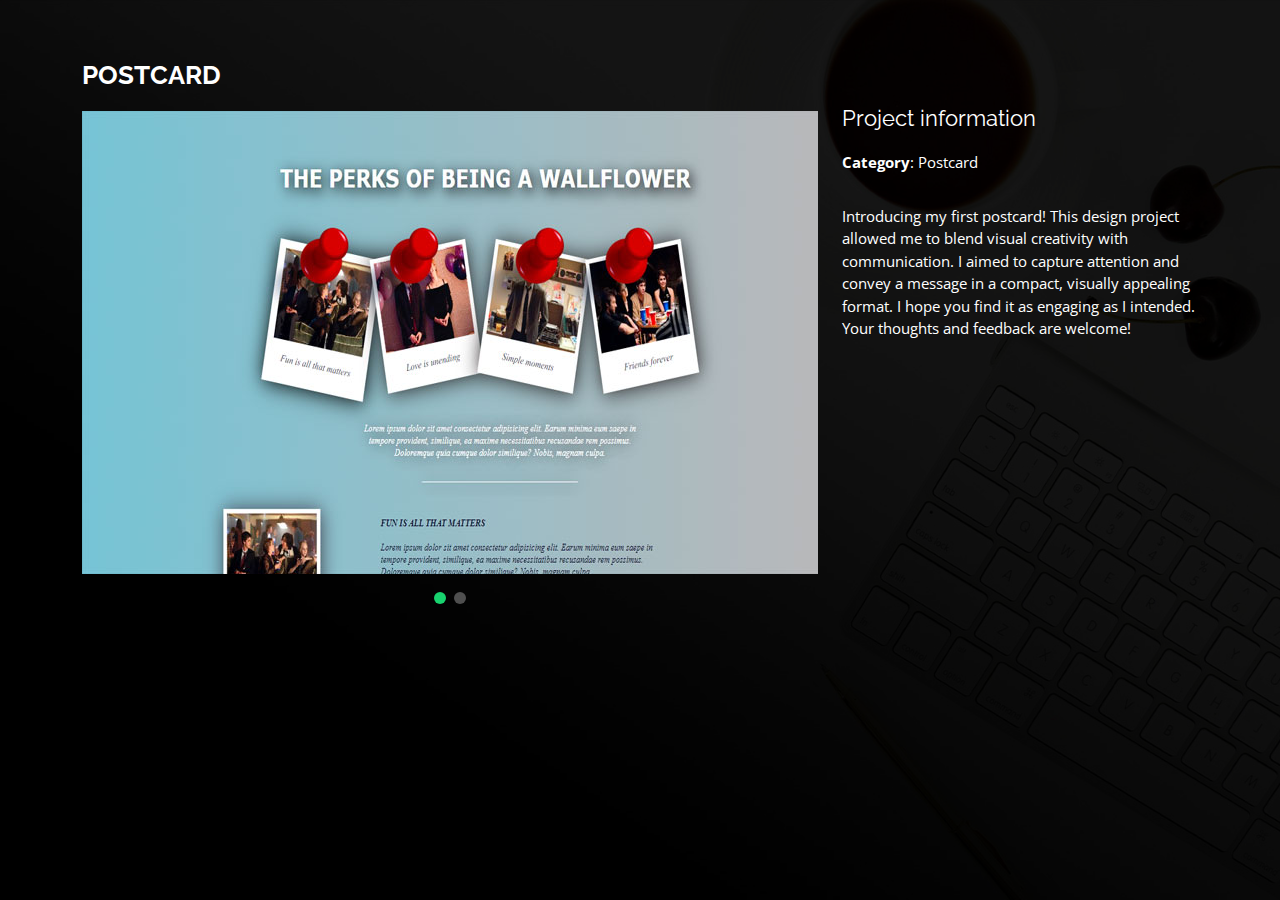
<file: Postcard.html>
<!DOCTYPE html>
<html lang="en">

<head>
  <meta charset="utf-8">
  <meta content="width=device-width, initial-scale=1.0" name="viewport">

  <title>Sumatra</title>
  <meta content="" name="description">
  <meta content="" name="keywords">

  <!-- Favicons -->
  <link href="assets/img/favicon.png" rel="icon">
  <link href="assets/img/apple-touch-icon.png" rel="apple-touch-icon">

  <!-- Google Fonts -->
  <link href="https://fonts.googleapis.com/css?family=Open+Sans:300,300i,400,400i,600,600i,700,700i|Raleway:300,300i,400,400i,500,500i,600,600i,700,700i|Poppins:300,300i,400,400i,500,500i,600,600i,700,700i" rel="stylesheet">

  <!-- Vendor CSS Files -->
  <link href="assets/vendor/bootstrap/css/bootstrap.min.css" rel="stylesheet">
  <link href="assets/vendor/bootstrap-icons/bootstrap-icons.css" rel="stylesheet">
  <link href="assets/vendor/boxicons/css/boxicons.min.css" rel="stylesheet">
  <link href="assets/vendor/glightbox/css/glightbox.min.css" rel="stylesheet">
  <link href="assets/vendor/remixicon/remixicon.css" rel="stylesheet">
  <link href="assets/vendor/swiper/swiper-bundle.min.css" rel="stylesheet">

  <!-- Template Main CSS File -->
  <link href="assets/css/style.css" rel="stylesheet">

  <!-- =======================================================
  * Template Name: Personal
  * Template URL: https://bootstrapmade.com/personal-free-resume-bootstrap-template/
  * Updated: Mar 17 2024 with Bootstrap v5.3.3
  * Author: BootstrapMade.com
  * License: https://bootstrapmade.com/license/
  ======================================================== -->
</head>

<body>

  <main id="main">

    <!-- ======= Portfolio Details ======= -->
    <div id="portfolio-details" class="portfolio-details">
      <div class="container">

        <div class="row">

          <div class="col-lg-8">
            <h2 class="portfolio-title">POSTCARD</h2>

            <div class="portfolio-details-slider swiper">
              <div class="swiper-wrapper align-items-center">

                <div class="swiper-slide">
                  <img src="./assets/img/Postcard/postcard1.jpg
                  " alt="">
                </div>

                <div class="swiper-slide">
                  <img src="./assets/img/Postcard/postcard2.jpg" alt="">
                </div>

              </div>
              <div class="swiper-pagination"></div>
            </div>

          </div>

          <div class="col-lg-4 portfolio-info">
            <h3>Project information</h3>
            <ul>
              <li><strong>Category</strong>: Postcard</li>

            </ul>

            <p>
                Introducing my first postcard! This design project allowed me to blend visual creativity with communication. I aimed to capture attention and convey a message in a compact, visually appealing format. I hope you find it as engaging as I intended. Your thoughts and feedback are welcome!
            </p>
          </div>

        </div>

      </div>
    </div><!-- End Portfolio Details -->

  </main><!-- End #main -->

  <div class="credits">
    <!-- All the links in the footer should remain intact. -->
    <!-- You can delete the links only if you purchased the pro version. -->
    <!-- Licensing information: https://bootstrapmade.com/license/ -->
    <!-- Purchase the pro version with working PHP/AJAX contact form: https://bootstrapmade.com/personal-free-resume-bootstrap-template/ -->
    <!-- Designed by <a href="https://bootstrapmade.com/">BootstrapMade</a> -->
  </div>

  <!-- Vendor JS Files -->
  <script src="assets/vendor/purecounter/purecounter_vanilla.js"></script>
  <script src="assets/vendor/bootstrap/js/bootstrap.bundle.min.js"></script>
  <script src="assets/vendor/glightbox/js/glightbox.min.js"></script>
  <script src="assets/vendor/isotope-layout/isotope.pkgd.min.js"></script>
  <script src="assets/vendor/swiper/swiper-bundle.min.js"></script>
  <script src="assets/vendor/waypoints/noframework.waypoints.js"></script>
  <script src="assets/vendor/php-email-form/validate.js"></script>

  <!-- Template Main JS File -->
  <script src="assets/js/main.js"></script>

</body>

</html>
</file>
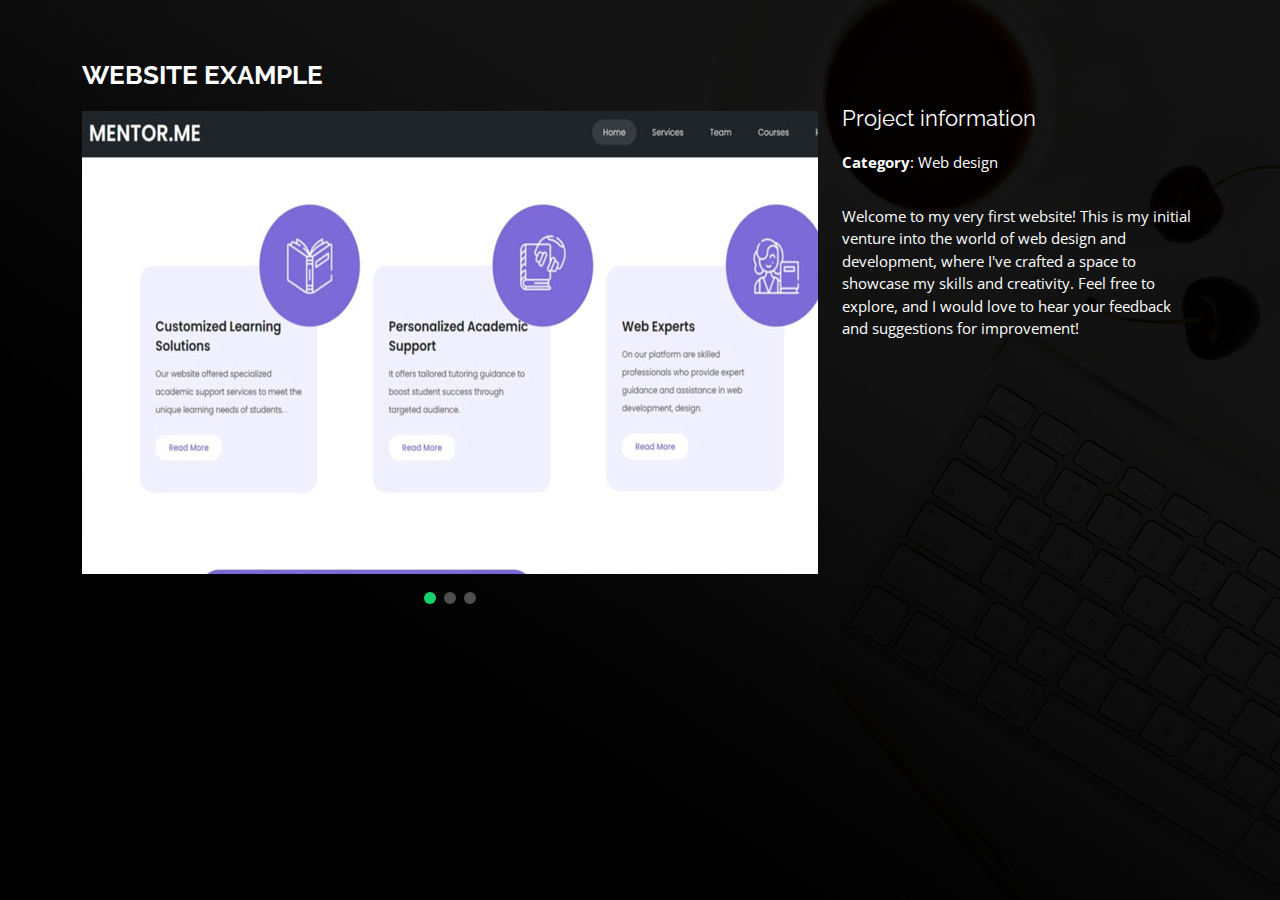
<file: website.html>
<!DOCTYPE html>
<html lang="en">

<head>
  <meta charset="utf-8">
  <meta content="width=device-width, initial-scale=1.0" name="viewport">

  <title>Sumatra</title>
  <meta content="" name="description">
  <meta content="" name="keywords">

  <!-- Favicons -->
  <link href="assets/img/favicon.png" rel="icon">
  <link href="assets/img/apple-touch-icon.png" rel="apple-touch-icon">

  <!-- Google Fonts -->
  <link href="https://fonts.googleapis.com/css?family=Open+Sans:300,300i,400,400i,600,600i,700,700i|Raleway:300,300i,400,400i,500,500i,600,600i,700,700i|Poppins:300,300i,400,400i,500,500i,600,600i,700,700i" rel="stylesheet">

  <!-- Vendor CSS Files -->
  <link href="assets/vendor/bootstrap/css/bootstrap.min.css" rel="stylesheet">
  <link href="assets/vendor/bootstrap-icons/bootstrap-icons.css" rel="stylesheet">
  <link href="assets/vendor/boxicons/css/boxicons.min.css" rel="stylesheet">
  <link href="assets/vendor/glightbox/css/glightbox.min.css" rel="stylesheet">
  <link href="assets/vendor/remixicon/remixicon.css" rel="stylesheet">
  <link href="assets/vendor/swiper/swiper-bundle.min.css" rel="stylesheet">

  <!-- Template Main CSS File -->
  <link href="assets/css/style.css" rel="stylesheet">

  <!-- =======================================================
  * Template Name: Personal
  * Template URL: https://bootstrapmade.com/personal-free-resume-bootstrap-template/
  * Updated: Mar 17 2024 with Bootstrap v5.3.3
  * Author: BootstrapMade.com
  * License: https://bootstrapmade.com/license/
  ======================================================== -->
</head>

<body>

  <main id="main">

    <!-- ======= Portfolio Details ======= -->
    <div id="portfolio-details" class="portfolio-details">
      <div class="container">

        <div class="row">

          <div class="col-lg-8">
            <h2 class="portfolio-title">WEBSITE EXAMPLE</h2>

            <div class="portfolio-details-slider swiper">
              <div class="swiper-wrapper align-items-center">

                <div class="swiper-slide">
                  <img src="./assets/img/website/website-1.jpg" alt="">
                </div>

                <div class="swiper-slide">
                  <img src="./assets/img/website/website-2.jpg" alt="">
                </div>

                <div class="swiper-slide">
                  <img src="./assets/img/website/website-3.jpg
                  " alt="">
                </div>

              </div>
              <div class="swiper-pagination"></div>
            </div>

          </div>

          <div class="col-lg-4 portfolio-info">
            <h3>Project information</h3>
            <ul>
              <li><strong>Category</strong>: Web design</li>
            </ul>

            <p>
                Welcome to my very first website! This is my initial venture into the world of web design and development, where I've crafted a space to showcase my skills and creativity. Feel free to explore, and I would love to hear your feedback and suggestions for improvement!
            </p>
          </div>

        </div>

      </div>
    </div><!-- End Portfolio Details -->

  </main><!-- End #main -->

  <div class="credits">
    <!-- All the links in the footer should remain intact. -->
    <!-- You can delete the links only if you purchased the pro version. -->
    <!-- Licensing information: https://bootstrapmade.com/license/ -->
    <!-- Purchase the pro version with working PHP/AJAX contact form: https://bootstrapmade.com/personal-free-resume-bootstrap-template/ -->
    <!-- Designed by <a href="https://bootstrapmade.com/">BootstrapMade</a> -->
  </div>

  <!-- Vendor JS Files -->
  <script src="assets/vendor/purecounter/purecounter_vanilla.js"></script>
  <script src="assets/vendor/bootstrap/js/bootstrap.bundle.min.js"></script>
  <script src="assets/vendor/glightbox/js/glightbox.min.js"></script>
  <script src="assets/vendor/isotope-layout/isotope.pkgd.min.js"></script>
  <script src="assets/vendor/swiper/swiper-bundle.min.js"></script>
  <script src="assets/vendor/waypoints/noframework.waypoints.js"></script>
  <script src="assets/vendor/php-email-form/validate.js"></script>

  <!-- Template Main JS File -->
  <script src="assets/js/main.js"></script>

</body>

</html>
</file>
<file: assets/css/style.css>
/**
* Template Name: Personal
* Template URL: https://bootstrapmade.com/personal-free-resume-bootstrap-template/
* Updated: Mar 17 2024 with Bootstrap v5.3.3
* Author: BootstrapMade.com
* License: https://bootstrapmade.com/license/
*/

/*--------------------------------------------------------------
# General
--------------------------------------------------------------*/
body {
  font-family: "Open Sans", sans-serif;
  background-color: #040404;
  color: #fff;
  position: relative;
  background: transparent;
}

body::before {
  content: "";
  position: fixed;
  background: #040404 url("../img/bg.jpg") top right no-repeat;
  background-size: cover;
  left: 0;
  right: 0;
  top: 0;
  height: 100vh;
  z-index: -1;
}

@media (min-width: 1024px) {
  body::before {
    background-attachment: fixed;
  }
}

a {
  color: #18d26e;
  text-decoration: none;
}

a:hover {
  color: #35e888;
  text-decoration: none;
}

h1,
h2,
h3,
h4,
h5,
h6 {
  font-family: "Raleway", sans-serif;
}

/*--------------------------------------------------------------
# Header
--------------------------------------------------------------*/
#header {
  transition: ease-in-out 0.3s;
  position: relative;
  height: 100vh;
  display: flex;
  align-items: center;
  z-index: 997;
  overflow-y: auto;
}

#header * {
  transition: ease-in-out 0.3s;
}

#header h1 {
  font-size: 48px;
  margin: 0;
  padding: 0;
  line-height: 1;
  font-weight: 700;
  font-family: "Poppins", sans-serif;
}

#header h1 a,
#header h1 a:hover {
  color: #fff;
  line-height: 1;
  display: inline-block;
}

#header h2 {
  font-size: 24px;
  margin-top: 20px;
  color: rgba(255, 255, 255, 0.8);
}

#header h2 span {
  color: #fff;
  border-bottom: 2px solid #18d26e;
  padding-bottom: 6px;
}

#header img {
  padding: 0;
  margin: 0;
}

#header .social-links {
  margin-top: 40px;
  display: flex;
}

#header .social-links a {
  font-size: 16px;
  display: flex;
  justify-content: center;
  align-items: center;
  background: rgba(255, 255, 255, 0.1);
  color: #fff;
  line-height: 1;
  margin-right: 8px;
  border-radius: 50%;
  width: 40px;
  height: 40px;
}

#header .social-links a:hover {
  background: #18d26e;
}

@media (max-width: 992px) {
  #header h1 {
    font-size: 36px;
  }

  #header h2 {
    font-size: 20px;
    line-height: 30px;
  }

  #header .social-links {
    margin-top: 15px;
  }

  #header .container {
    display: flex;
    flex-direction: column;
    align-items: center;
  }
}

/* Header Top */
#header.header-top {
  height: 80px;
  position: fixed;
  left: 0;
  top: 0;
  right: 0;
  background: rgba(0, 0, 0, 0.9);
}

#header.header-top .social-links,
#header.header-top h2 {
  display: none;
}

#header.header-top h1 {
  margin-right: auto;
  font-size: 36px;
}

#header.header-top img {
  max-height: 60px;
  margin-right: 20px !important;
}

#header.header-top .container {
  display: flex;
  align-items: center;
}

#header.header-top .navbar {
  margin: 0;
}

@media (max-width: 768px) {
  #header.header-top {
    height: 60px;
  }

  #header.header-top h1 {
    font-size: 26px;
  }
}

/*--------------------------------------------------------------
# Navigation Menu
--------------------------------------------------------------*/
/**
* Desktop Navigation 
*/
.navbar {
  padding: 0;
  margin-top: 35px;
}

.navbar ul {
  margin: 0;
  padding: 0;
  display: flex;
  list-style: none;
  align-items: center;
}

.navbar li {
  position: relative;
}

.navbar li+li {
  margin-left: 30px;
}

.navbar a,
.navbar a:focus {
  display: flex;
  align-items: center;
  justify-content: space-between;
  padding: 0;
  font-family: "Poppins", sans-serif;
  font-size: 16px;
  font-weight: 400;
  color: rgba(255, 255, 255, 0.7);
  white-space: nowrap;
  transition: 0.3s;
}

.navbar a i,
.navbar a:focus i {
  font-size: 12px;
  line-height: 0;
  margin-left: 5px;
}

.navbar a:before {
  content: "";
  position: absolute;
  width: 0;
  height: 2px;
  bottom: -4px;
  left: 0;
  background-color: #18d26e;
  visibility: hidden;
  width: 0px;
  transition: all 0.3s ease-in-out 0s;
}

.navbar a:hover:before,
.navbar li:hover>a:before,
.navbar .active:before {
  visibility: visible;
  width: 25px;
}

.navbar a:hover,
.navbar .active,
.navbar .active:focus,
.navbar li:hover>a {
  color: #fff;
}

/**
* Mobile Navigation 
*/
.mobile-nav-toggle {
  color: #fff;
  font-size: 28px;
  cursor: pointer;
  display: none;
  line-height: 0;
  transition: 0.5s;
  position: fixed;
  right: 15px;
  top: 15px;
}

@media (max-width: 991px) {
  .mobile-nav-toggle {
    display: block;
  }

  .navbar ul {
    display: none;
  }
}

.navbar-mobile {
  position: fixed;
  overflow: hidden;
  top: 0;
  right: 0;
  left: 0;
  bottom: 0;
  background: rgba(0, 0, 0, 0.9);
  transition: 0.3s;
  z-index: 999;
  margin-top: 0;
}

.navbar-mobile .mobile-nav-toggle {
  position: absolute;
  top: 15px;
  right: 15px;
}

.navbar-mobile ul {
  display: block;
  position: absolute;
  top: 55px;
  right: 15px;
  bottom: 45px;
  left: 15px;
  padding: 10px 0;
  overflow-y: auto;
  transition: 0.3s;
  border: 2px solid rgba(255, 255, 255, 0.2);
}

.navbar-mobile li {
  padding: 12px 20px;
}

.navbar-mobile li+li {
  margin: 0;
}

.navbar-mobile a,
.navbar-mobile a:focus {
  font-size: 16px;
  position: relative;
}

/*--------------------------------------------------------------
# Sections General
--------------------------------------------------------------*/
section {
  overflow: hidden;
  position: absolute;
  width: 100%;
  top: 140px;
  bottom: 100%;
  opacity: 0;
  transition: ease-in-out 0.4s;
  z-index: 2;
}

section.section-show {
  top: 100px;
  bottom: auto;
  opacity: 1;
  padding-bottom: 45px;
}

section .container {
  background: rgba(0, 0, 0, 0.9);
  padding: 30px;
}

@media (max-width: 768px) {
  section {
    top: 120px;
  }

  section.section-show {
    top: 80px;
  }
}

.section-title h2 {
  font-size: 14px;
  font-weight: 500;
  padding: 0;
  line-height: 1px;
  margin: 0 0 20px 0;
  letter-spacing: 2px;
  text-transform: uppercase;
  color: #aaaaaa;
  font-family: "Poppins", sans-serif;
}

.section-title h2::after {
  content: "";
  width: 120px;
  height: 1px;
  display: inline-block;
  background: #4ceb95;
  margin: 4px 10px;
}

.section-title p {
  margin: 0;
  margin: -15px 0 15px 0;
  font-size: 36px;
  font-weight: 700;
  text-transform: uppercase;
  font-family: "Poppins", sans-serif;
  color: #fff;
}

/*--------------------------------------------------------------
# About
--------------------------------------------------------------*/
.about-me .content h3 {
  font-weight: 700;
  font-size: 26px;
  color: #18d26e;
}

.about-me .content ul {
  list-style: none;
  padding: 0;
}

.about-me .content ul li {
  margin-bottom: 20px;
  display: flex;
  align-items: center;
}

.about-me .content ul strong {
  margin-right: 10px;
}

.about-me .content ul i {
  font-size: 16px;
  margin-right: 5px;
  color: #18d26e;
  line-height: 0;
}

.about-me .content p:last-child {
  margin-bottom: 0;
}

/*--------------------------------------------------------------
# Counts
--------------------------------------------------------------*/
.counts {
  padding: 70px 0 60px;
}

.counts .count-box {
  padding: 30px 30px 25px 30px;
  width: 100%;
  position: relative;
  text-align: center;
  background: rgba(255, 255, 255, 0.08);
}

.counts .count-box i {
  position: absolute;
  top: -25px;
  left: 50%;
  transform: translateX(-50%);
  font-size: 24px;
  background: rgba(255, 255, 255, 0.1);
  padding: 12px;
  color: #18d26e;
  border-radius: 50px;
  line-height: 0;
}

.counts .count-box span {
  font-size: 36px;
  display: block;
  font-weight: 600;
  color: #fff;
}

.counts .count-box p {
  padding: 0;
  margin: 0;
  font-family: "Raleway", sans-serif;
  font-size: 14px;
}

/*--------------------------------------------------------------
# Skills
--------------------------------------------------------------*/
.skills .progress {
  height: 60px;
  display: block;
  background: none;
  border-radius: 0;
}

.skills .progress .skill {
  padding: 10px 0;
  margin: 0;
  text-transform: uppercase;
  display: block;
  font-weight: 600;
  font-family: "Poppins", sans-serif;
  color: #fff;
}

.skills .progress .skill .val {
  float: right;
  font-style: normal;
}

.skills .progress-bar-wrap {
  background: rgba(255, 255, 255, 0.2);
}

.skills .progress-bar {
  width: 1px;
  height: 10px;
  transition: 0.9s;
  background-color: #18d26e;
}

/*--------------------------------------------------------------
# Interests
--------------------------------------------------------------*/
.interests .icon-box {
  display: flex;
  align-items: center;
  padding: 20px;
  background: rgba(255, 255, 255, 0.08);
  transition: ease-in-out 0.3s;
}

.interests .icon-box i {
  font-size: 32px;
  padding-right: 10px;
  line-height: 1;
}

.interests .icon-box h3 {
  font-weight: 700;
  margin: 0;
  padding: 0;
  line-height: 1;
  font-size: 16px;
  color: #fff;
}

.interests .icon-box:hover {
  background: rgba(255, 255, 255, 0.12);
}

/*--------------------------------------------------------------
# Testimonials
--------------------------------------------------------------*/
.testimonials .testimonials-carousel,
.testimonials .testimonials-slider {
  overflow: hidden;
}

.testimonials .testimonial-item {
  box-sizing: content-box;
  min-height: 320px;
}

.testimonials .testimonial-item .testimonial-img {
  width: 90px;
  border-radius: 50%;
  margin: -40px 0 0 40px;
  position: relative;
  z-index: 2;
  border: 6px solid rgba(255, 255, 255, 0.12);
}

.testimonials .testimonial-item h3 {
  font-size: 18px;
  font-weight: bold;
  margin: 10px 0 5px 45px;
  color: #fff;
}

.testimonials .testimonial-item h4 {
  font-size: 14px;
  color: #999;
  margin: 0 0 0 45px;
}

.testimonials .testimonial-item .quote-icon-left,
.testimonials .testimonial-item .quote-icon-right {
  color: rgba(255, 255, 255, 0.25);
  font-size: 26px;
}

.testimonials .testimonial-item .quote-icon-left {
  display: inline-block;
  left: -5px;
  position: relative;
}

.testimonials .testimonial-item .quote-icon-right {
  display: inline-block;
  right: -5px;
  position: relative;
  top: 10px;
}

.testimonials .testimonial-item p {
  font-style: italic;
  margin: 0 15px 0 15px;
  padding: 20px 20px 60px 20px;
  background: rgba(255, 255, 255, 0.1);
  position: relative;
  border-radius: 6px;
  position: relative;
  z-index: 1;
}

.testimonials .swiper-pagination {
  margin-top: 20px;
  position: relative;
}

.testimonials .swiper-pagination .swiper-pagination-bullet {
  width: 12px;
  height: 12px;
  opacity: 1;
  background-color: rgba(255, 255, 255, 0.3);
}

.testimonials .swiper-pagination .swiper-pagination-bullet-active {
  background-color: #18d26e;
}

/*--------------------------------------------------------------
# Resume
--------------------------------------------------------------*/
.resume .resume-title {
  font-size: 26px;
  font-weight: 700;
  margin-top: 20px;
  margin-bottom: 20px;
  color: #fff;
}

.resume .resume-item {
  padding: 0 0 20px 20px;
  margin-top: -2px;
  border-left: 2px solid rgba(255, 255, 255, 0.2);
  position: relative;
}

.resume .resume-item h4 {
  line-height: 18px;
  font-size: 18px;
  font-weight: 600;
  text-transform: uppercase;
  font-family: "Poppins", sans-serif;
  color: #18d26e;
  margin-bottom: 10px;
}

.resume .resume-item h5 {
  font-size: 16px;
  background: rgba(255, 255, 255, 0.15);
  padding: 5px 15px;
  display: inline-block;
  font-weight: 600;
  margin-bottom: 10px;
}

.resume .resume-item ul {
  padding-left: 20px;
}

.resume .resume-item ul li {
  padding-bottom: 10px;
}

.resume .resume-item:last-child {
  padding-bottom: 0;
}

.resume .resume-item::before {
  content: "";
  position: absolute;
  width: 16px;
  height: 16px;
  border-radius: 50px;
  left: -9px;
  top: 0;
  background: #18d26e;
  border: 2px solid #18d26e;
}

/*--------------------------------------------------------------
# Services
--------------------------------------------------------------*/
.services .icon-box {
  text-align: center;
  background: rgba(204, 204, 204, 0.1);
  padding: 80px 20px;
  transition: all ease-in-out 0.3s;
}

.services .icon-box .icon {
  margin: 0 auto;
  width: 64px;
  height: 64px;
  background: #18d26e;
  border-radius: 5px;
  transition: all 0.3s ease-out 0s;
  display: flex;
  align-items: center;
  justify-content: center;
  margin-bottom: 20px;
  transform-style: preserve-3d;
}

.services .icon-box .icon i {
  color: #fff;
  font-size: 28px;
}

.services .icon-box .icon::before {
  position: absolute;
  content: "";
  left: -8px;
  top: -8px;
  height: 100%;
  width: 100%;
  background: rgba(255, 255, 255, 0.15);
  border-radius: 5px;
  transition: all 0.3s ease-out 0s;
  transform: translateZ(-1px);
}

.services .icon-box h4 {
  font-weight: 700;
  margin-bottom: 15px;
  font-size: 24px;
}

.services .icon-box h4 a {
  color: #fff;
}

.services .icon-box p {
  line-height: 24px;
  font-size: 14px;
  margin-bottom: 0;
}

.services .icon-box:hover {
  background: #18d26e;
  border-color: #18d26e;
}

.services .icon-box:hover .icon {
  background: #fff;
}

.services .icon-box:hover .icon i {
  color: #18d26e;
}

.services .icon-box:hover .icon::before {
  background: #35e888;
}

.services .icon-box:hover h4 a,
.services .icon-box:hover p {
  color: #fff;
}

/*--------------------------------------------------------------
# Portfolio
--------------------------------------------------------------*/
.portfolio .portfolio-item {
  margin-bottom: 30px;
}

.portfolio #portfolio-flters {
  padding: 0;
  margin: 0 auto 15px auto;
  list-style: none;
  text-align: center;
  border-radius: 50px;
  padding: 2px 15px;
}

.portfolio #portfolio-flters li {
  cursor: pointer;
  display: inline-block;
  padding: 8px 16px 10px 16px;
  font-size: 14px;
  font-weight: 600;
  line-height: 1;
  text-transform: uppercase;
  color: #fff;
  background: rgba(255, 255, 255, 0.1);
  margin: 0 3px 10px 3px;
  transition: all 0.3s ease-in-out;
  border-radius: 4px;
}

.portfolio #portfolio-flters li:hover,
.portfolio #portfolio-flters li.filter-active {
  background: #18d26e;
}

.portfolio #portfolio-flters li:last-child {
  margin-right: 0;
}

.portfolio .portfolio-wrap {
  transition: 0.3s;
  position: relative;
  overflow: hidden;
  z-index: 1;
  background: rgba(0, 0, 0, 0.6);
}

.portfolio .portfolio-wrap::before {
  content: "";
  background: rgba(0, 0, 0, 0.6);
  position: absolute;
  left: 30px;
  right: 30px;
  top: 30px;
  bottom: 30px;
  transition: all ease-in-out 0.3s;
  z-index: 2;
  opacity: 0;
}

.portfolio .portfolio-wrap .portfolio-info {
  opacity: 0;
  position: absolute;
  top: 0;
  left: 0;
  right: 0;
  bottom: 0;
  text-align: center;
  z-index: 3;
  transition: all ease-in-out 0.3s;
  display: flex;
  flex-direction: column;
  justify-content: center;
  align-items: center;
}

.portfolio .portfolio-wrap .portfolio-info::before {
  display: block;
  content: "";
  width: 48px;
  height: 48px;
  position: absolute;
  top: 35px;
  left: 35px;
  border-top: 3px solid #fff;
  border-left: 3px solid #fff;
  transition: all 0.5s ease 0s;
  z-index: 9994;
}

.portfolio .portfolio-wrap .portfolio-info::after {
  display: block;
  content: "";
  width: 48px;
  height: 48px;
  position: absolute;
  bottom: 35px;
  right: 35px;
  border-bottom: 3px solid #fff;
  border-right: 3px solid #fff;
  transition: all 0.5s ease 0s;
  z-index: 9994;
}

.portfolio .portfolio-wrap .portfolio-info h4 {
  font-size: 20px;
  color: #fff;
  font-weight: 600;
}

.portfolio .portfolio-wrap .portfolio-info p {
  color: #ffffff;
  font-size: 14px;
  text-transform: uppercase;
  padding: 0;
  margin: 0;
}

.portfolio .portfolio-wrap .portfolio-links {
  text-align: center;
  z-index: 4;
}

.portfolio .portfolio-wrap .portfolio-links a {
  color: #fff;
  margin: 0 2px;
  font-size: 28px;
  display: inline-block;
  transition: 0.3s;
}

.portfolio .portfolio-wrap .portfolio-links a:hover {
  color: #63eda3;
}

.portfolio .portfolio-wrap:hover::before {
  top: 0;
  left: 0;
  right: 0;
  bottom: 0;
  opacity: 1;
}

.portfolio .portfolio-wrap:hover .portfolio-info {
  opacity: 1;
}

.portfolio .portfolio-wrap:hover .portfolio-info::before {
  top: 15px;
  left: 15px;
}

.portfolio .portfolio-wrap:hover .portfolio-info::after {
  bottom: 15px;
  right: 15px;
}

/*--------------------------------------------------------------
# Portfolio Details
--------------------------------------------------------------*/
.portfolio-details {
  padding-top: 40px;
  background: rgba(0, 0, 0, 0.8);
  position: fixed;
  left: 0;
  right: 0;
  top: 0;
  bottom: 0;
  overflow-y: auto;
}

.portfolio-details .container {
  padding-top: 20px;
  padding-bottom: 40px;
}

.portfolio-details .portfolio-title {
  font-size: 26px;
  font-weight: 700;
  margin-bottom: 20px;
}

.portfolio-details .portfolio-info {
  padding-top: 45px;
}

.portfolio-details .portfolio-info h3 {
  font-size: 22px;
  font-weight: 400;
  margin-bottom: 20px;
}

.portfolio-details .portfolio-info ul {
  list-style: none;
  padding: 0;
  font-size: 15px;
}

.portfolio-details .portfolio-info ul li+li {
  margin-top: 10px;
}

.portfolio-details .portfolio-info p {
  font-size: 15px;
  padding: 15px 0 0 0;
}

@media (max-width: 992px) {
  .portfolio-details .portfolio-info {
    padding-top: 20px;
  }
}

.portfolio-details .swiper-pagination {
  margin-top: 20px;
  position: relative;
}

.portfolio-details .swiper-pagination .swiper-pagination-bullet {
  width: 12px;
  height: 12px;
  opacity: 1;
  background-color: rgba(255, 255, 255, 0.3);
}

.portfolio-details .swiper-pagination .swiper-pagination-bullet-active {
  background-color: #18d26e;
}

/*--------------------------------------------------------------
# Contact
--------------------------------------------------------------*/
.contact .info-box {
  color: #444444;
  padding: 20px;
  width: 100%;
  background: rgba(255, 255, 255, 0.08);
}

.contact .info-box i.bx {
  font-size: 24px;
  color: #18d26e;
  border-radius: 50%;
  padding: 14px;
  float: left;
  background: rgba(255, 255, 255, 0.1);
}

.contact .info-box h3 {
  font-size: 20px;
  color: rgba(255, 255, 255, 0.5);
  font-weight: 700;
  margin: 10px 0 8px 68px;
}

.contact .info-box p {
  padding: 0;
  color: #fff;
  line-height: 24px;
  font-size: 14px;
  margin: 0 0 0 68px;
}

.contact .info-box .social-links {
  margin: 5px 0 0 68px;
  display: flex;
}

.contact .info-box .social-links a {
  font-size: 18px;
  display: inline-block;
  color: #fff;
  line-height: 1;
  margin-right: 12px;
  transition: 0.3s;
}

.contact .info-box .social-links a:hover {
  color: #18d26e;
}

.contact .php-email-form {
  padding: 30px;
  background: rgba(255, 255, 255, 0.08);
}

.contact .php-email-form .error-message {
  display: none;
  background: rgba(255, 255, 255, 0.08);
  background: #ed3c0d;
  text-align: left;
  padding: 15px;
  font-weight: 600;
}

.contact .php-email-form .error-message br+br {
  margin-top: 25px;
}

.contact .php-email-form .sent-message {
  display: none;
  background: rgba(255, 255, 255, 0.08);
  background: #18d26e;
  text-align: center;
  padding: 15px;
  font-weight: 600;
}

.contact .php-email-form .loading {
  display: none;
  background: rgba(255, 255, 255, 0.08);
  text-align: center;
  padding: 15px;
}

.contact .php-email-form .loading:before {
  content: "";
  display: inline-block;
  border-radius: 50%;
  width: 24px;
  height: 24px;
  margin: 0 10px -6px 0;
  border: 3px solid #18d26e;
  border-top-color: #eee;
  animation: animate-loading 1s linear infinite;
}

.contact .php-email-form input,
.contact .php-email-form textarea {
  border-radius: 0;
  box-shadow: none;
  font-size: 14px;
  background: rgba(255, 255, 255, 0.08);
  border: 0;
  transition: 0.3s;
  color: #fff;
}

.contact .php-email-form input:focus,
.contact .php-email-form textarea:focus {
  background-color: rgba(255, 255, 255, 0.11);
}

.contact .php-email-form input::-moz-placeholder,
.contact .php-email-form textarea::-moz-placeholder {
  color: rgba(255, 255, 255, 0.3);
  opacity: 1;
}

.contact .php-email-form input::placeholder,
.contact .php-email-form textarea::placeholder {
  color: rgba(255, 255, 255, 0.3);
  opacity: 1;
}

.contact .php-email-form input {
  padding: 10px 15px;
}

.contact .php-email-form textarea {
  padding: 12px 15px;
}

.contact .php-email-form button[type=submit] {
  background: #18d26e;
  border: 0;
  padding: 10px 30px;
  color: #fff;
  transition: 0.4s;
  border-radius: 4px;
}

.contact .php-email-form button[type=submit]:hover {
  background: #15bb62;
}

@keyframes animate-loading {
  0% {
    transform: rotate(0deg);
  }

  100% {
    transform: rotate(360deg);
  }
}

/*--------------------------------------------------------------
# Credits
--------------------------------------------------------------*/
.credits {
  position: fixed;
  right: 0;
  left: 0;
  bottom: 0;
  padding: 15px;
  text-align: right;
  font-size: 13px;
  color: #fff;
  z-index: 999999;
}

@media (max-width: 992px) {
  .credits {
    text-align: center;
    padding: 10px;
    background: rgba(0, 0, 0, 0.8);
  }
}

.credits a {
  color: #18d26e;
  transition: 0.3s;
}

.credits a:hover {
  color: #fff;
}
</file>
<file: lp.css>
/* Reset default margin and padding */
* {
  margin: 0;
  padding: 0;
  box-sizing: border-box;
}

/* Global styles */
body {
  font-family: Arial, sans-serif;
  line-height: 1.6;
  background-color: #f0f0f0;
}

.container {
  max-width: 960px;
  margin: 0 auto;
  padding: 0 20px;
}

header {
  background-color: #333;
  color: #fff;
  padding: 10px 0;
}

header h1 {
  float: left;
}

nav ul {
  float: right;
  list-style-type: none;
  margin-top: 10px;
}

nav ul li {
  display: inline;
  margin-left: 20px;
}

nav ul li a {
  color: #fff;
  text-decoration: none;
}

.hero {
  text-align: center;
  padding: 100px 0;
  background-color: #fff;
}

.hero h2 {
  font-size: 3em;
  margin-bottom: 20px;
}

.hero p {
  font-size: 1.2em;
  color: #666;
  margin-bottom: 30px;
}

.cta-button {
  display: inline-block;
  padding: 10px 20px;
  background-color: #333;
  color: #fff;
  text-decoration: none;
  border-radius: 5px;
  transition: background-color 0.3s ease;
}

.cta-button:hover {
  background-color: #555;
}

footer {
  background-color: #333;
  color: #fff;
  text-align: center;
  padding: 10px 0;
  position: absolute;
  bottom: 0;
  width: 100%;
}
</file>
